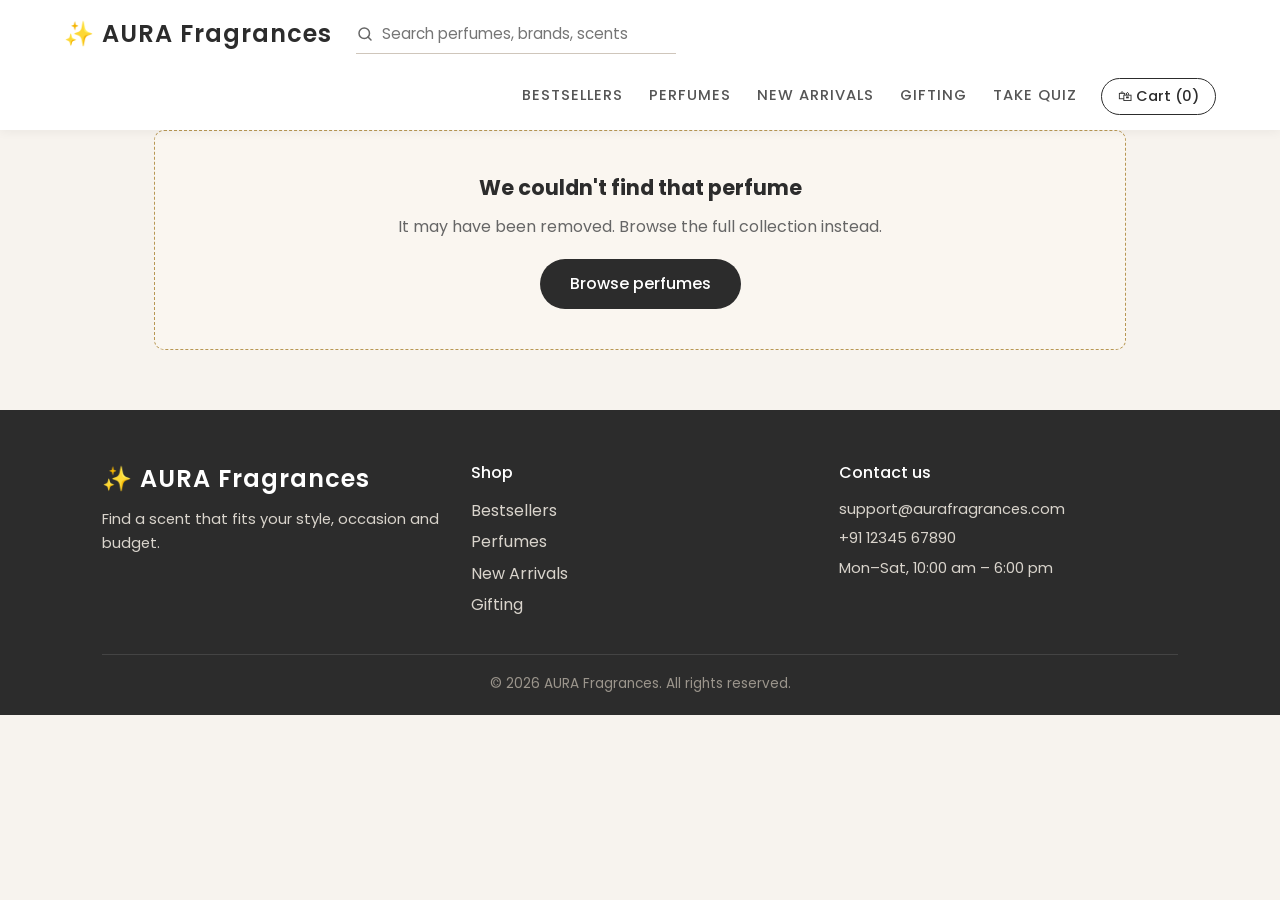
<file: product.html>
<!DOCTYPE html>
<html lang="en">
<head>
  <meta charset="UTF-8">
  <meta name="viewport" content="width=device-width, initial-scale=1.0">
  <title>Aura | Product</title>
  <link rel="stylesheet" href="style.css">
</head>
<body class="product-page">

  <div id="site-header"></div>

  <main id="product-root"></main>

  <div id="site-footer"></div>
  <div id="toast" class="toast hidden" role="status"></div>

  <script src="data.js"></script>
  <script src="common.js"></script>
  <script src="product.js"></script>
</body>
</html>
</file>
<file: style.css>
/* Import Google Font */
@import url('https://fonts.googleapis.com/css2?family=Poppins:wght@300;400;500;600&display=swap');

* {
  margin: 0;
  padding: 0;
  box-sizing: border-box;
  font-family: 'Poppins', sans-serif;
}

body {
  background-color: #fcfbfa;
  color: #333;
  line-height: 1.6;
}

/* Header (sticky) */
html { scroll-behavior: smooth; scroll-padding-top: 90px; }

.site-header {
  display: flex;
  align-items: center;
  gap: 24px;
  padding: 14px 5%;
  background: #ffffff;
  box-shadow: 0 2px 10px rgba(0,0,0,0.05);
  position: sticky;
  top: 0;
  z-index: 100;
  flex-wrap: wrap;
}

.logo {
  font-size: 1.5rem;
  font-weight: 600;
  color: #2c2c2c;
  letter-spacing: 1px;
  text-decoration: none;
  white-space: nowrap;
}

.main-nav {
  display: flex;
  align-items: center;
  gap: 26px;
  margin-left: auto;
}

.main-nav a {
  text-decoration: none;
  color: #555;
  font-weight: 500;
  font-size: 0.92rem;
  letter-spacing: 1px;
  text-transform: uppercase;
  padding: 6px 0;
  border-bottom: 2px solid transparent;
  transition: color 0.3s, border-color 0.3s;
}

.main-nav a:hover,
.main-nav a.active { color: #b89753; border-color: #b89753; }

/* Search */
.search-box {
  position: relative;
  display: flex;
  align-items: center;
  gap: 8px;
  flex: 0 1 300px;
  border-bottom: 1px solid #cfc6bb;
  color: #666;
}
.search-box input {
  flex: 1;
  min-width: 0;
  border: 0;
  outline: 0;
  background: transparent;
  padding: 8px 0;
  font-size: 0.95rem;
  color: #2c2c2c;
}
.search-box:focus-within { border-color: #b89753; }

.suggestions {
  position: absolute;
  top: 100%;
  left: 0;
  right: 0;
  min-width: 260px;
  list-style: none;
  background: #fff;
  border-radius: 8px;
  box-shadow: 0 8px 24px rgba(0,0,0,0.12);
  overflow: hidden;
  z-index: 200;
}
.suggestions a {
  display: block;
  padding: 10px 14px;
  text-decoration: none;
  color: #2c2c2c;
}
.suggestions a:hover { background: #f7f3ee; }
.suggestions span { display: block; font-size: 0.8rem; color: #888; }

.menu-toggle {
  display: none;
  margin-left: auto;
  background: none;
  border: 0;
  font-size: 1.6rem;
  cursor: pointer;
  color: #2c2c2c;
}

/* Hero Section */
.hero {
  text-align: center;
  padding: 80px 20px;
  background: linear-gradient(135deg, #f7f3ee 0%, #ece4db 100%);
}

.hero h1 {
  font-size: 2.8rem;
  color: #2c2c2c;
  margin-bottom: 15px;
}

.hero p {
  font-size: 1.1rem;
  color: #666;
  max-width: 600px;
  margin: 0 auto 25px auto;
}

.btn {
  display: inline-block;
  background: #2c2c2c;
  color: #fff;
  padding: 12px 30px;
  border-radius: 30px;
  text-decoration: none;
  font-weight: 500;
  transition: background 0.3s;
}

.btn:hover {
  background: #b89753;
}

/* Sections */
section {
  padding: 60px 8%;
}

h2 {
  text-align: center;
  font-size: 2rem;
  margin-bottom: 40px;
  color: #2c2c2c;
}

/* Quiz Box */
.quiz-container {
  background: #ffffff;
  border-radius: 12px;
  box-shadow: 0 5px 20px rgba(0,0,0,0.05);
  max-width: 700px;
  margin: 40px auto;
  padding: 40px;
}

.question-step h3 {
  margin-bottom: 20px;
  font-weight: 500;
  color: #444;
}

.option-btn {
  display: block;
  width: 100%;
  padding: 12px 20px;
  margin-bottom: 12px;
  background: #f9f9f9;
  border: 1px solid #e0e0e0;
  border-radius: 8px;
  text-align: left;
  font-size: 1rem;
  cursor: pointer;
  transition: all 0.3s;
}

.option-btn:hover {
  background: #2c2c2c;
  color: #fff;
  border-color: #2c2c2c;
}

/* Product Grid & Cards */
.product-grid {
  display: grid;
  grid-template-columns: repeat(auto-fit, minmax(220px, 1fr));
  gap: 25px;
}

.product-card {
  background: #fff;
  border-radius: 10px;
  overflow: hidden;
  box-shadow: 0 4px 15px rgba(0,0,0,0.04);
  transition: transform 0.3s;
  border: 1px solid #eee;
}

.product-card:hover {
  transform: translateY(-5px);
}

.product-card img {
  width: 100%;
  height: 200px;
  object-fit: cover;
}

.product-info {
  padding: 15px;
}

.product-info h4 {
  font-size: 1.1rem;
  color: #2c2c2c;
  margin-bottom: 5px;
}

.product-info p {
  color: #777;
  font-size: 0.9rem;
  margin-bottom: 10px;
}

.price {
  font-weight: 600;
  color: #b89753;
}

/* Utility Class */
.hidden {
  display: none !important;
}

/* ===== Product cards as links ===== */
a.product-card { display: block; position: relative; text-decoration: none; color: inherit; }
a.product-card:hover { box-shadow: 0 8px 22px rgba(0,0,0,0.1); }
.product-card .badge {
  position: absolute; top: 10px; left: 10px; z-index: 1;
  background: var(--card-accent, #2c2c2c); color: #fff;
  font-size: 0.72rem; padding: 3px 10px; border-radius: 20px;
}

.category-section { margin-bottom: 50px; }
.category-title {
  font-size: 1.6rem; color: #2c2c2c; margin-bottom: 20px;
  border-bottom: 2px solid #e5dcd3; padding-bottom: 8px;
}
.grid-note { grid-column: 1 / -1; text-align: center; color: #666; margin-bottom: 15px; }
.empty-state {
  grid-column: 1 / -1; text-align: center; padding: 40px 20px;
  background: #faf6f0; border-radius: 10px; border: 1px dashed #b89753;
}
.empty-state h4 { color: #2c2c2c; margin-bottom: 10px; font-size: 1.3rem; }
.empty-state p { color: #666; margin-bottom: 20px; }

/* Quiz match indicator */
.match-badge {
  position: absolute; top: 10px; right: 10px; z-index: 1;
  background: #fff; color: #2c2c2c; border: 1px solid var(--card-accent, #b89753);
  font-size: 0.75rem; font-weight: 600; padding: 3px 10px; border-radius: 20px;
}

/* ===== Footer ===== */
.site-footer { background: #2c2c2c; color: #d9d4cc; padding: 50px 8% 20px; margin-top: 40px; }
.footer-grid {
  display: grid; grid-template-columns: repeat(auto-fit, minmax(220px, 1fr));
  gap: 30px; max-width: 1100px; margin: 0 auto;
}
.site-footer .logo { color: #fff; display: block; margin-bottom: 10px; }
.site-footer h4 { color: #fff; margin-bottom: 12px; font-weight: 500; }
.site-footer a { display: block; color: #d9d4cc; text-decoration: none; margin-bottom: 6px; }
.site-footer a:hover { color: #b89753; }
.site-footer p { margin-bottom: 6px; font-size: 0.92rem; }
.footer-bottom {
  text-align: center; font-size: 0.85rem; color: #9b958c;
  margin-top: 30px; padding-top: 18px; border-top: 1px solid #444;
}

/* ===== Product page (themed per scent family) ===== */
.product-page {
  --theme-accent: #b89753; --theme-soft: #f7f3ee; --theme-deep: #2c2c2c;
  background: var(--theme-soft);
}
.product-page main { max-width: 1100px; margin: 0 auto; padding: 0 5% 20px; }

.breadcrumb { padding: 22px 0 10px; font-size: 0.88rem; color: #777; }
.breadcrumb a { color: var(--theme-accent); text-decoration: none; }

.product-hero {
  display: grid; grid-template-columns: 1fr 1fr; gap: 50px;
  align-items: start; padding: 20px 0 50px;
}
.product-media {
  background: #fff; border-radius: 16px; overflow: hidden;
  border: 1px solid color-mix(in srgb, var(--theme-accent) 25%, transparent);
}
.product-media img { width: 100%; aspect-ratio: 1 / 1; object-fit: cover; display: block; }

.family-chip {
  display: inline-block; font-size: 0.85rem; padding: 5px 14px; border-radius: 20px;
  background: color-mix(in srgb, var(--theme-accent) 14%, #fff); color: var(--theme-deep);
}
.product-detail h1 { font-size: 2.3rem; line-height: 1.2; color: var(--theme-deep); margin: 14px 0 4px; }
.product-detail .brand { color: #777; margin-bottom: 14px; }
.detail-price { font-size: 1.8rem; font-weight: 600; color: var(--theme-accent); margin-bottom: 14px; }
.detail-desc { color: #555; max-width: 52ch; margin-bottom: 22px; }

.spec-list {
  display: grid; grid-template-columns: 1fr 1fr; gap: 14px 24px;
  padding: 18px 0; margin-bottom: 22px;
  border-top: 1px solid color-mix(in srgb, var(--theme-accent) 30%, transparent);
  border-bottom: 1px solid color-mix(in srgb, var(--theme-accent) 30%, transparent);
}
.spec-list dt { font-size: 0.8rem; color: #888; }
.spec-list dd { font-weight: 500; color: var(--theme-deep); }

.size-row { display: flex; gap: 10px; flex-wrap: wrap; margin-bottom: 22px; }
.size-btn {
  padding: 9px 20px; border-radius: 8px; cursor: pointer; font-size: 0.95rem;
  background: #fff; border: 1px solid #d8d0c6; transition: all 0.2s;
}
.size-btn:hover { border-color: var(--theme-accent); }
.size-btn.selected { background: var(--theme-deep); color: #fff; border-color: var(--theme-deep); }

.buy-row { display: flex; gap: 12px; flex-wrap: wrap; }
.btn-theme { background: var(--theme-accent); border: 0; cursor: pointer; font-size: 1rem; }
.btn-theme:hover { background: var(--theme-deep); }
.btn-outline { background: transparent; color: var(--theme-deep); border: 1px solid var(--theme-deep); }
.btn-outline:hover { background: var(--theme-deep); color: #fff; }

.notes-section, .related { padding: 30px 0; }
.product-page h2 { color: var(--theme-deep); }
.notes-grid { display: grid; grid-template-columns: repeat(auto-fit, minmax(200px, 1fr)); gap: 20px; }
.note {
  background: #fff; border-radius: 12px; padding: 22px;
  border-left: 4px solid var(--theme-accent);
}
.note h3 { color: var(--theme-accent); font-weight: 500; margin-bottom: 6px; }
.note p { color: #555; }

.toast {
  position: fixed; bottom: 24px; left: 50%; transform: translateX(-50%);
  background: #2c2c2c; color: #fff; padding: 12px 22px; border-radius: 30px;
  z-index: 500; font-size: 0.95rem; max-width: 90vw; text-align: center;
}

/* ===== Responsive ===== */
@media (max-width: 900px) {
  .site-header { gap: 14px; }
  .search-box { order: 3; flex: 1 1 100%; }
  .menu-toggle { display: block; }
  .main-nav {
    display: none; order: 4; flex: 1 1 100%; flex-direction: column;
    align-items: stretch; gap: 0; margin-left: 0;
  }
  .main-nav.open { display: flex; }
  .main-nav a { padding: 12px 0; border-bottom: 1px solid #eee; }
  html { scroll-padding-top: 130px; }
  .product-hero { grid-template-columns: 1fr; gap: 28px; }
}

@media (max-width: 600px) {
  section { padding: 40px 5%; }
  .quiz-container { padding: 24px 18px; }
  .hero h1 { font-size: 2rem; }
  .product-detail h1 { font-size: 1.8rem; }
  .product-grid { grid-template-columns: repeat(auto-fit, minmax(150px, 1fr)); gap: 14px; }
  .product-card img { height: 160px; }
  .spec-list { grid-template-columns: 1fr; }
}

@media (prefers-reduced-motion: reduce) {
  html { scroll-behavior: auto; }
  * { transition: none !important; }
}

/* ===== Cart button + drawer ===== */
.cart-btn {
  order: 10; background: transparent; color: #2c2c2c; cursor: pointer;
  border: 1px solid #2c2c2c; border-radius: 30px; padding: 7px 16px;
  font-size: 0.9rem; font-weight: 500; white-space: nowrap; transition: all 0.3s;
}
.cart-btn:hover { background: #2c2c2c; color: #fff; }
.cart-btn.bump { animation: cart-bump 0.4s ease; }
@keyframes cart-bump { 40% { transform: scale(1.12); background: #b89753; color: #fff; border-color: #b89753; } }

body.cart-open { overflow: hidden; }
.cart-overlay {
  position: fixed; inset: 0; background: rgba(0,0,0,0.45); z-index: 390;
  opacity: 0; visibility: hidden; transition: opacity 0.3s, visibility 0.3s;
}
.cart-overlay.open { opacity: 1; visibility: visible; }
.cart-drawer {
  position: fixed; top: 0; right: 0; height: 100%; width: min(420px, 100%);
  background: #fff; z-index: 400; display: flex; flex-direction: column;
  box-shadow: -8px 0 30px rgba(0,0,0,0.15);
  transform: translateX(100%); visibility: hidden;
  transition: transform 0.3s ease, visibility 0.3s;
}
.cart-drawer.open { transform: none; visibility: visible; }
.cart-head {
  display: flex; align-items: center; justify-content: space-between;
  padding: 18px 22px; border-bottom: 1px solid #eee;
}
.cart-head h3 { font-weight: 500; color: #2c2c2c; }
.cart-close { background: none; border: 0; font-size: 1.3rem; cursor: pointer; color: #555; }
.cart-body { flex: 1; overflow-y: auto; padding: 8px 22px; }
.cart-empty { text-align: center; padding: 60px 0; color: #666; }
.cart-empty p { margin-bottom: 18px; }
.cart-list { list-style: none; }
.cart-item {
  display: grid; grid-template-columns: 72px 1fr auto; gap: 14px;
  padding: 16px 0; border-bottom: 1px solid #f0ece6;
}
.cart-item img { width: 72px; height: 72px; object-fit: cover; border-radius: 8px; display: block; }
.cart-item-info { display: flex; flex-direction: column; gap: 2px; min-width: 0; }
.cart-item-name { color: #2c2c2c; font-weight: 500; text-decoration: none; line-height: 1.3; }
.cart-item-meta { font-size: 0.82rem; color: #888; }
.qty { display: inline-flex; align-items: center; gap: 10px; margin-top: 8px; }
.qty button {
  width: 26px; height: 26px; border-radius: 50%; border: 1px solid #d8d0c6;
  background: #fff; cursor: pointer; font-size: 1rem; line-height: 1;
}
.qty button:hover:not(:disabled) { border-color: #b89753; color: #b89753; }
.qty button:disabled { opacity: 0.4; cursor: not-allowed; }
.cart-item-side { display: flex; flex-direction: column; align-items: flex-end; justify-content: space-between; }
.cart-item-side strong { color: #b89753; }
.link-btn { background: none; border: 0; color: #777; font-size: 0.82rem; text-decoration: underline; cursor: pointer; }
.link-btn:hover { color: #b89753; }
.cart-foot { padding: 18px 22px 22px; border-top: 1px solid #eee; display: grid; gap: 12px; text-align: center; }
.cart-total { display: flex; justify-content: space-between; font-size: 1.15rem; }
.cart-total strong { color: #2c2c2c; }
.btn-block { width: 100%; border: 0; cursor: pointer; font-size: 1rem; }

@media (max-width: 900px) {
  .cart-btn { order: 2; margin-left: auto; }
  .menu-toggle { order: 2; margin-left: 0; }
}
@media (prefers-reduced-motion: reduce) { .cart-btn.bump { animation: none; } }

/* ===== Size buttons with price ===== */
.size-btn { display: flex; flex-direction: column; align-items: center; line-height: 1.3; min-width: 92px; }
.size-btn small { font-size: 0.78rem; opacity: 0.75; }
.price-pop { animation: price-pop 0.3s ease; }
@keyframes price-pop { 40% { transform: scale(1.06); } }
@media (prefers-reduced-motion: reduce) { .price-pop { animation: none; } }
</file>
